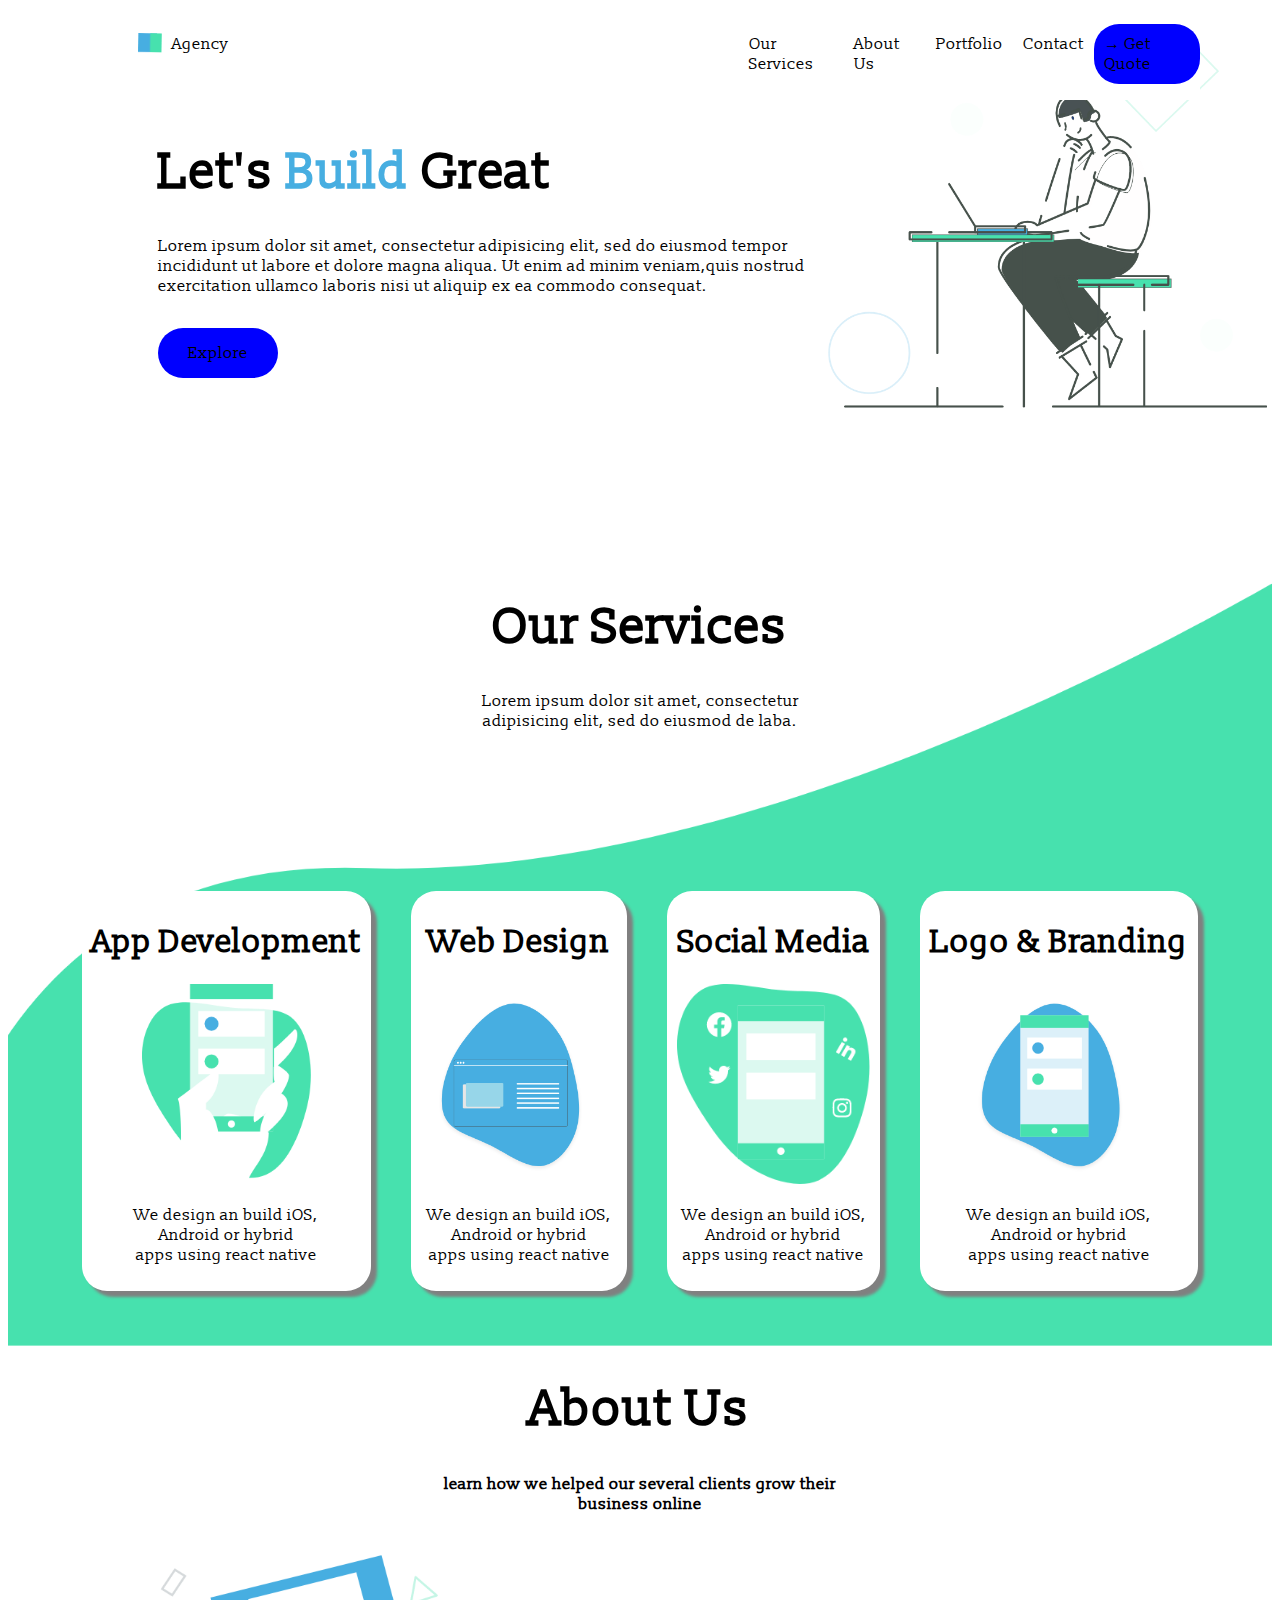
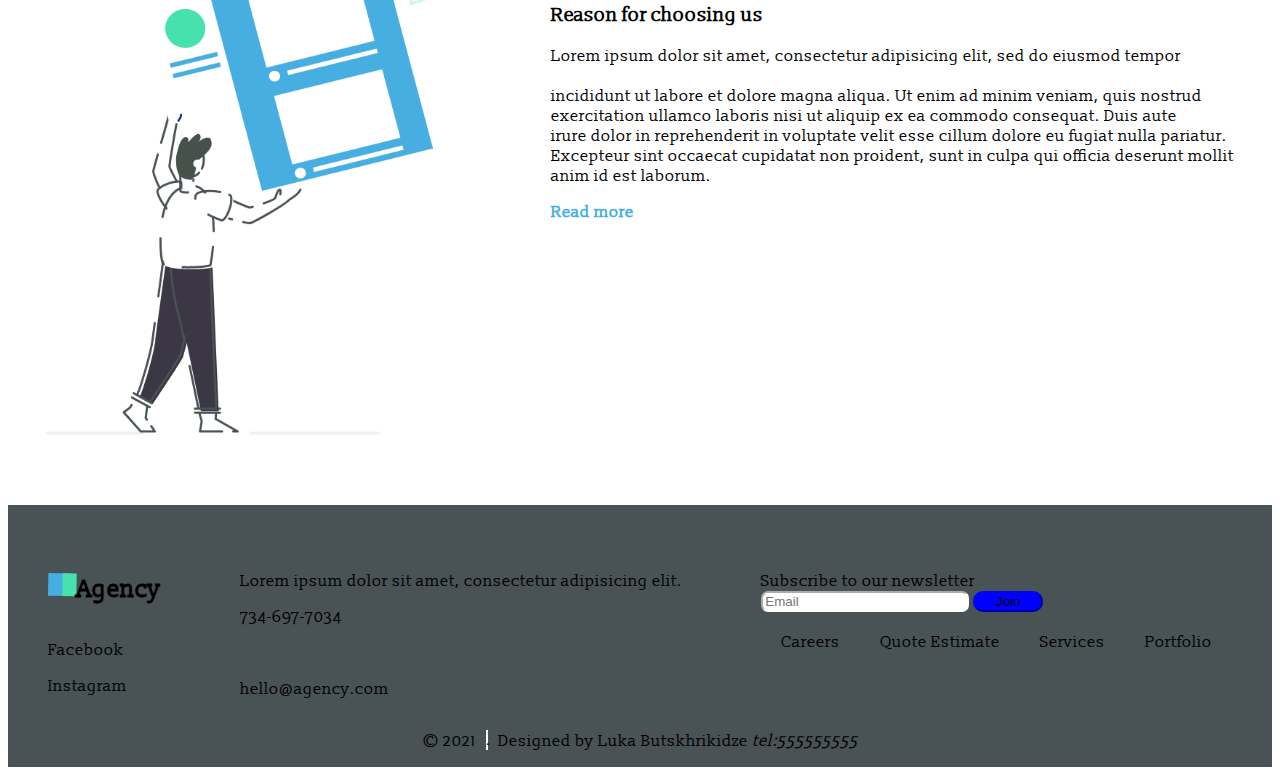
<file: index.html>
<!DOCTYPE html>
<html>
<head>
	<link rel="icon" type="faction.icon" href="photos/Group 422.png">
	<link rel="stylesheet" type="" href="">
    <link rel="preconnect" href="https://fonts.googleapis.com">
<link rel="preconnect" href="https://fonts.gstatic.com" crossorigin>
<link href="https://fonts.googleapis.com/css2?family=Slabo+13px&display=swap" rel="stylesheet">
	<link rel="stylesheet" >
	<link rel="stylesheet" type="text/css" href="css/style.css">
	<meta charset="utf-8">
	<title>final project luka</title>
</head>
<body>
<header class="header">
	<nav class="header-navigation">
	<img src="photos/Group 422.png" class="logo">
    <p style="margin-right: 500px;">Agency</p>
	<a href="#"><p>Our Services</p></a>
	<a href="#"><p>About Us</p></a>
	<a href="#"><p>Portfolio</p></a>
	<a href="#"><p>Contact</p></a>
	<a href="#"><p class="getexplore">→ Get Quote</p></a>
    </nav>
</header>
<section class="section-first">
<div class="section-first-div">
	<h1 class="h1">Let's <strong class="strong">Build</strong> Great</h1>
	<p>Lorem ipsum dolor sit amet, consectetur adipisicing elit, sed do eiusmod tempor<br> incididunt ut labore et dolore magna aliqua. Ut enim ad minim veniam,quis nostrud<br> exercitation ullamco laboris nisi ut aliquip ex ea commodo consequat. </p>
	<p class="getexplore">Explore</p>
</div>
	<img src="photos/Section-first.png" height="400px"  >
</section>
<section class="section-second">
	<center><h1 class="h1">Our Services</h1>
	<p style="margin-bottom: 140px">Lorem ipsum dolor sit amet,  consectetur<br> adipisicing elit, sed do eiusmod de laba.<br>
	</p></center>
	<div class="container">
    		<div class="div">
	        <a href="#">
			<center>
			<h1> App Development</h1>
			<img src="photos/Service Card Image.png" height="200px">
			<p class="p">We design an build iOS,<br> Android or hybrid<br> apps using react native</p>
		</center>
           </a>
		</div>
		<div class="div">
	        <a href="#">
			<center>
			<h1> Web Design </h1>
			<img src="photos/Group 645.png" height="200px">
			<p  class="p">We design an build iOS,<br> Android or hybrid<br> apps using react native</p>
		</center>
	        </a>
		</div>
		<div class="div">
			<a href="#">
			<center>
			<h1> Social Media </h1>
			<img src="photos/Group 629.png"  height="200px">
			<p class="p">We design an build iOS,<br> Android or hybrid<br> apps using react native</p>
		    </center>
	        </a>
		</div>
		<div class="div">
			<a href="#">
			<center>
			<h1> Logo & Branding </h1>
			<img src="photos/Group 637.png" height="200px">
			<p class="p">We design an build iOS,<br> Android or hybrid<br> apps using react native</p>
		</center>
		     </a>  
		</div>
	</div>
	</div>
</section>
<section class="section-third">
	<center><h1 class="h1">About Us</h1>
		<h4>learn how we helped our several clients grow their<br> business online</h4>
	</center>
	<div class="container">
		<img src="photos/About Us ilustration.png" height="500px" class="section-third-photo">
		<div class="section-third-div"><h3>Reason for choosing us</h3>
			<p>Lorem ipsum dolor sit amet, consectetur adipisicing elit, sed do eiusmod
			tempor<br><br> incididunt ut labore et dolore magna aliqua. Ut enim ad minim veniam,
			quis nostrud<br> exercitation ullamco laboris nisi ut aliquip ex ea commodo
			consequat. Duis aute<br> irure dolor in reprehenderit in voluptate velit esse
			cillum dolore eu fugiat nulla pariatur.<br> Excepteur sint occaecat cupidatat non
			proident, sunt in culpa qui officia deserunt mollit<br> anim id est laborum.</p>
			<a href="team.html"><strong class="strong">Read more</strong></a>
		</div>
</section>
<footer class="footer">
<div class="container-2">
	<div>
		<div class="container-div">
	     <img src="photos/Group 422.png">
         <h2>Agency</h2>
        </div>
    <a href="#"><p>Facebook</p></a>
    <a href="#"><p>Instagram</p></a>
	</div>
	<div>
		<p>Lorem ipsum dolor sit amet, consectetur adipisicing elit.</p>
		 <p>734-697-7034</p><br>
		 <a href="#"><p>hello@agency.com</p></a>

	</div>
	<div>
		<p style="margin-bottom: 0px;">Subscribe to our newsletter</p>
		<div class="container-div">
		<form>
			<input placeholder="Email" type="text" class="input-text">
			<button class="input-submit">Join</button>
		</form>
		</div>

		<div class="container-div-2">
			<a href="#">Careers</a>
			<a href="#">Quote Estimate</a>
			<a href="#">Services</a>
			<a href="#">Portfolio</a>
		</div>
	</div>
</div>
<div class="last-div">
	<p>© 2021</p>
<span class="icon-line">.</span>
<p>Designed by <a href="https://mail.google.com/mail/u/1/#inbox" target="blank">Luka Butskhrikidze</a>  <i>tel:<a href="tel:+995 555555555">555555555</a></i> </p>

</div>
</footer>
</body>
</html>
</file>
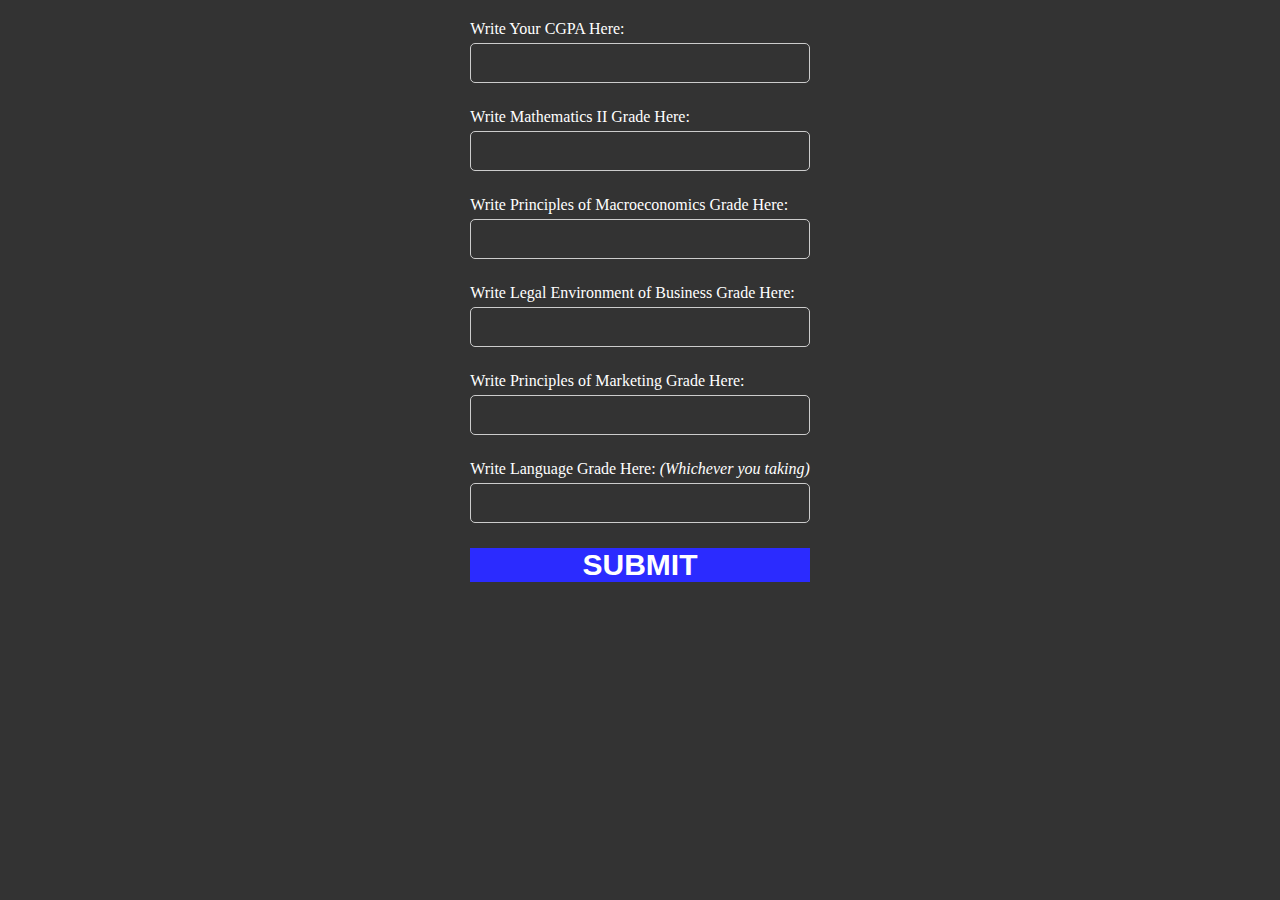
<file: Calculator/index.html>
<!DOCTYPE html>
<html lang="en">
<head>
    <meta charset="UTF-8">
    <meta name="viewport" content="width=device-width, initial-scale=1.0">
    <title>Calculator</title>
    <link rel="stylesheet" href="style.css">
</head>
<body>
    <div class="container">
        <form class="inputs">
            <label for="GPA">Write Your CGPA Here:</label>
            <input type="number" name="GPA" id="GPA">
        </form>

        <form class="inputs">
            <label for="math">Write Mathematics II Grade Here:</label>
            <input type="number" name="math" id="math">
        </form>

        <form class="inputs">
            <label for="macro">Write Principles of Macroeconomics Grade Here:</label>
            <input type="number" name="macro" id="macro">
        </form>

        <form class="inputs">
            <label for="legal">Write Legal Environment of Business Grade Here:</label>
            <input type="number" name="legal" id="legal">
        </form>

        <form class="inputs">
            <label for="marketing">Write Principles of Marketing Grade Here:</label>
            <input type="number" name="marketing" id="marketing">
        </form>

        <form class="inputs">
            <label for="lang">Write Language Grade Here: <i>(Whichever you taking)</i></label>
            <input type="number" name="lang" id="lang">
        </form>

        <input type="button" value="SUBMIT" id="submitBtn">

        <p id="result"></p>

    </div>
    <script src="main.js"></script>
</body>
</html>
</file>
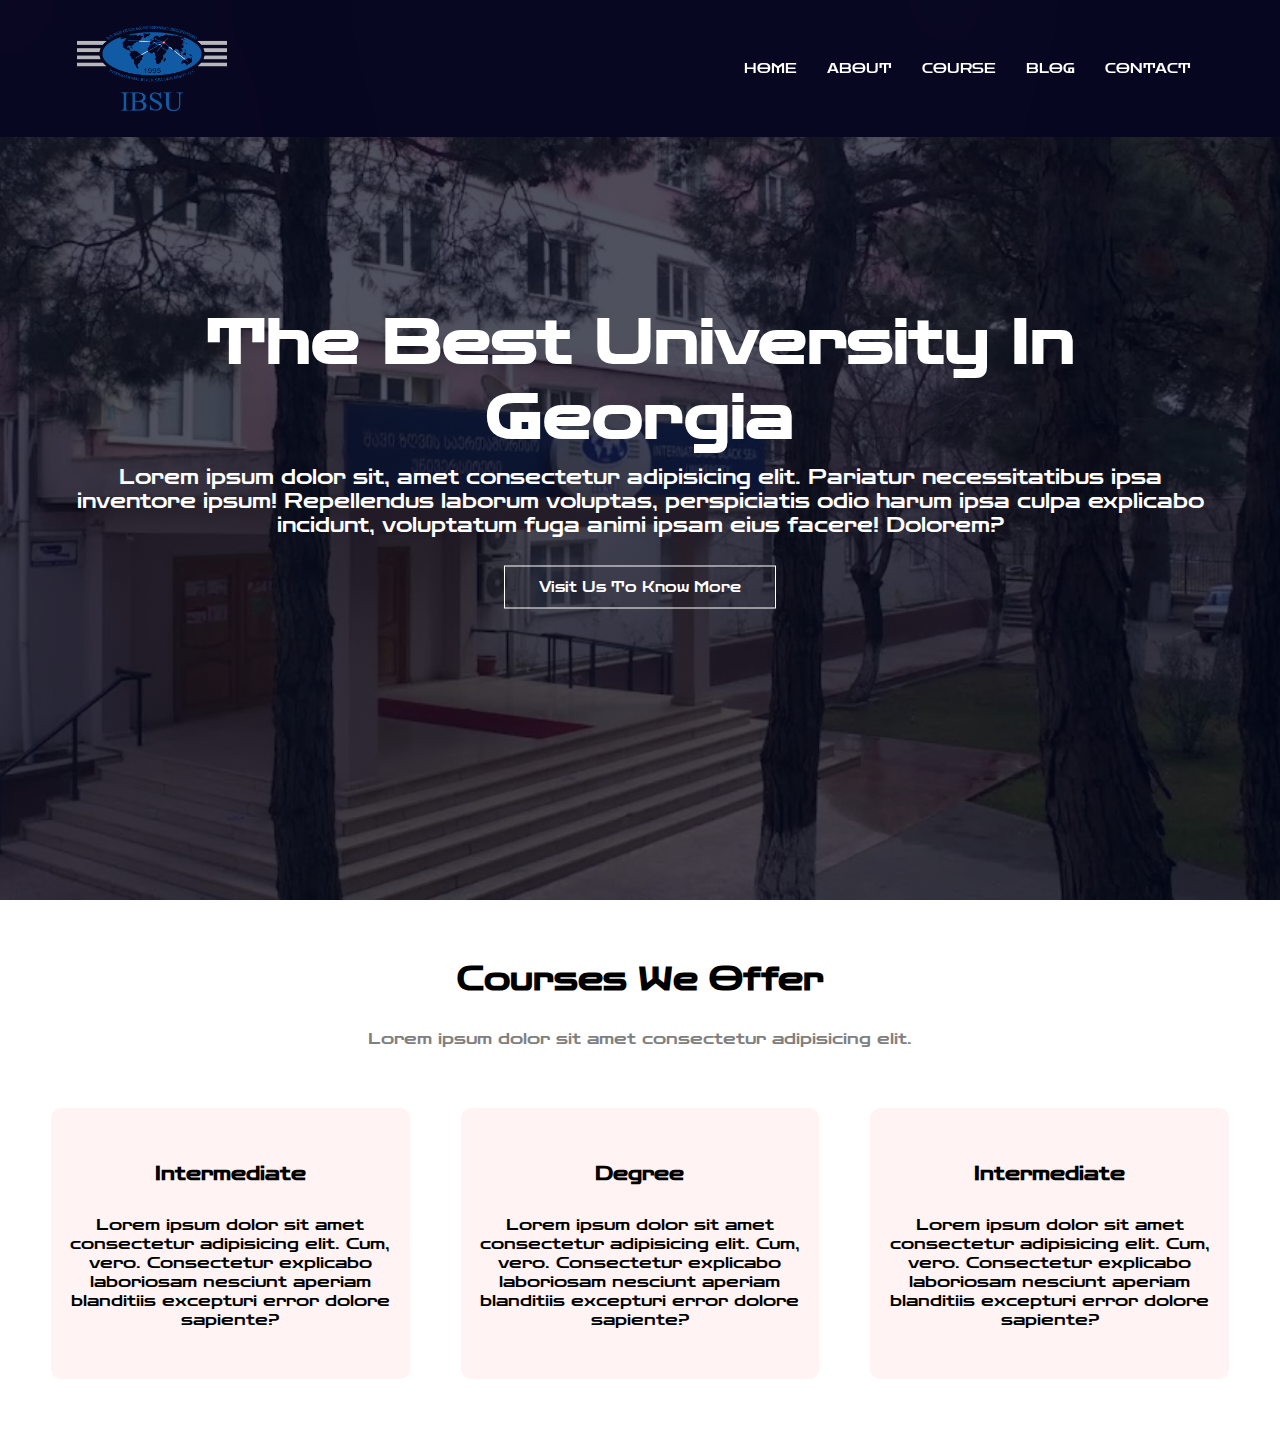
<file: FLEX/index.html>
<!DOCTYPE html>
<html lang="en">
<head>
    
    <link rel="preconnect" href="https://fonts.googleapis.com">
    <link rel="preconnect" href="https://fonts.gstatic.com" crossorigin>
    <link href="https://fonts.googleapis.com/css2?family=Kenia&family=Zen+Dots&display=swap" rel="stylesheet">
    <link rel="stylesheet" href="style.css">
    <meta charset="UTF-8">
    <meta http-equiv="X-UA-Compatible" content="IE=edge">
    <meta name="viewport" content="width=device-width, initial-scale=1.0">
    <title>Document</title>
    <style>
        @import url('https://fonts.googleapis.com/css2?family=Kenia&family=Zen+Dots&display=swap');
    </style>
</head>
<body>
    <section class="header">
        <nav>
            <img src="images/logo-ibsu.png">
            <div class="nav-links">      
            <ul class="ul">
                <li><a href="#">HOME</a></li>
                <li><a href="#">ABOUT</a></li>
                <li><a href="#">COURSE</a></li>
                <li><a href="#">BLOG</a></li>
                <li><a href="#">CONTACT</a> </li>   
            </ul>
            </div>    
        </nav>
        <div class="text-box">
            <h1>The Best University In Georgia</h1>
            <p>Lorem ipsum dolor sit, amet consectetur adipisicing elit. Pariatur necessitatibus ipsa inventore
              ipsum! Repellendus laborum voluptas, perspiciatis   odio harum ipsa culpa explicabo incidunt,
             voluptatum fuga animi ipsam eius facere! Dolorem?</p>
             <a href="https://ibsu.edu.ge/en/" target="_blank" title="IBSU Page">Visit Us To Know More</a>
        </div>
    </section>
    <section class="header-2">
        <div class="title">
            <h1>Courses We Offer</h1>
            <p>Lorem ipsum dolor sit amet consectetur adipisicing elit.</p>
        </div>
        <div class="header-2-box">
                <div class="header-2-box-div">
                     <h3>Intermediate</h3>
                     <p>Lorem ipsum dolor sit amet consectetur adipisicing elit. Cum, vero. Consectetur explicabo laboriosam nesciunt aperiam blanditiis excepturi error dolore sapiente?</p>
                </div>
                <div class="header-2-box-div">
                     <h3>Degree</h3>
                     <p>Lorem ipsum dolor sit amet consectetur adipisicing elit. Cum, vero. Consectetur explicabo laboriosam nesciunt aperiam blanditiis excepturi error dolore sapiente?</p>
                </div>
                <div class="header-2-box-div">
                     <h3>Intermediate</h3>
                     <p>Lorem ipsum dolor sit amet consectetur adipisicing elit. Cum, vero. Consectetur explicabo laboriosam nesciunt aperiam blanditiis excepturi error dolore sapiente?</p>
                </div>
        </div>
    </section>
</body>
</html>
</file>
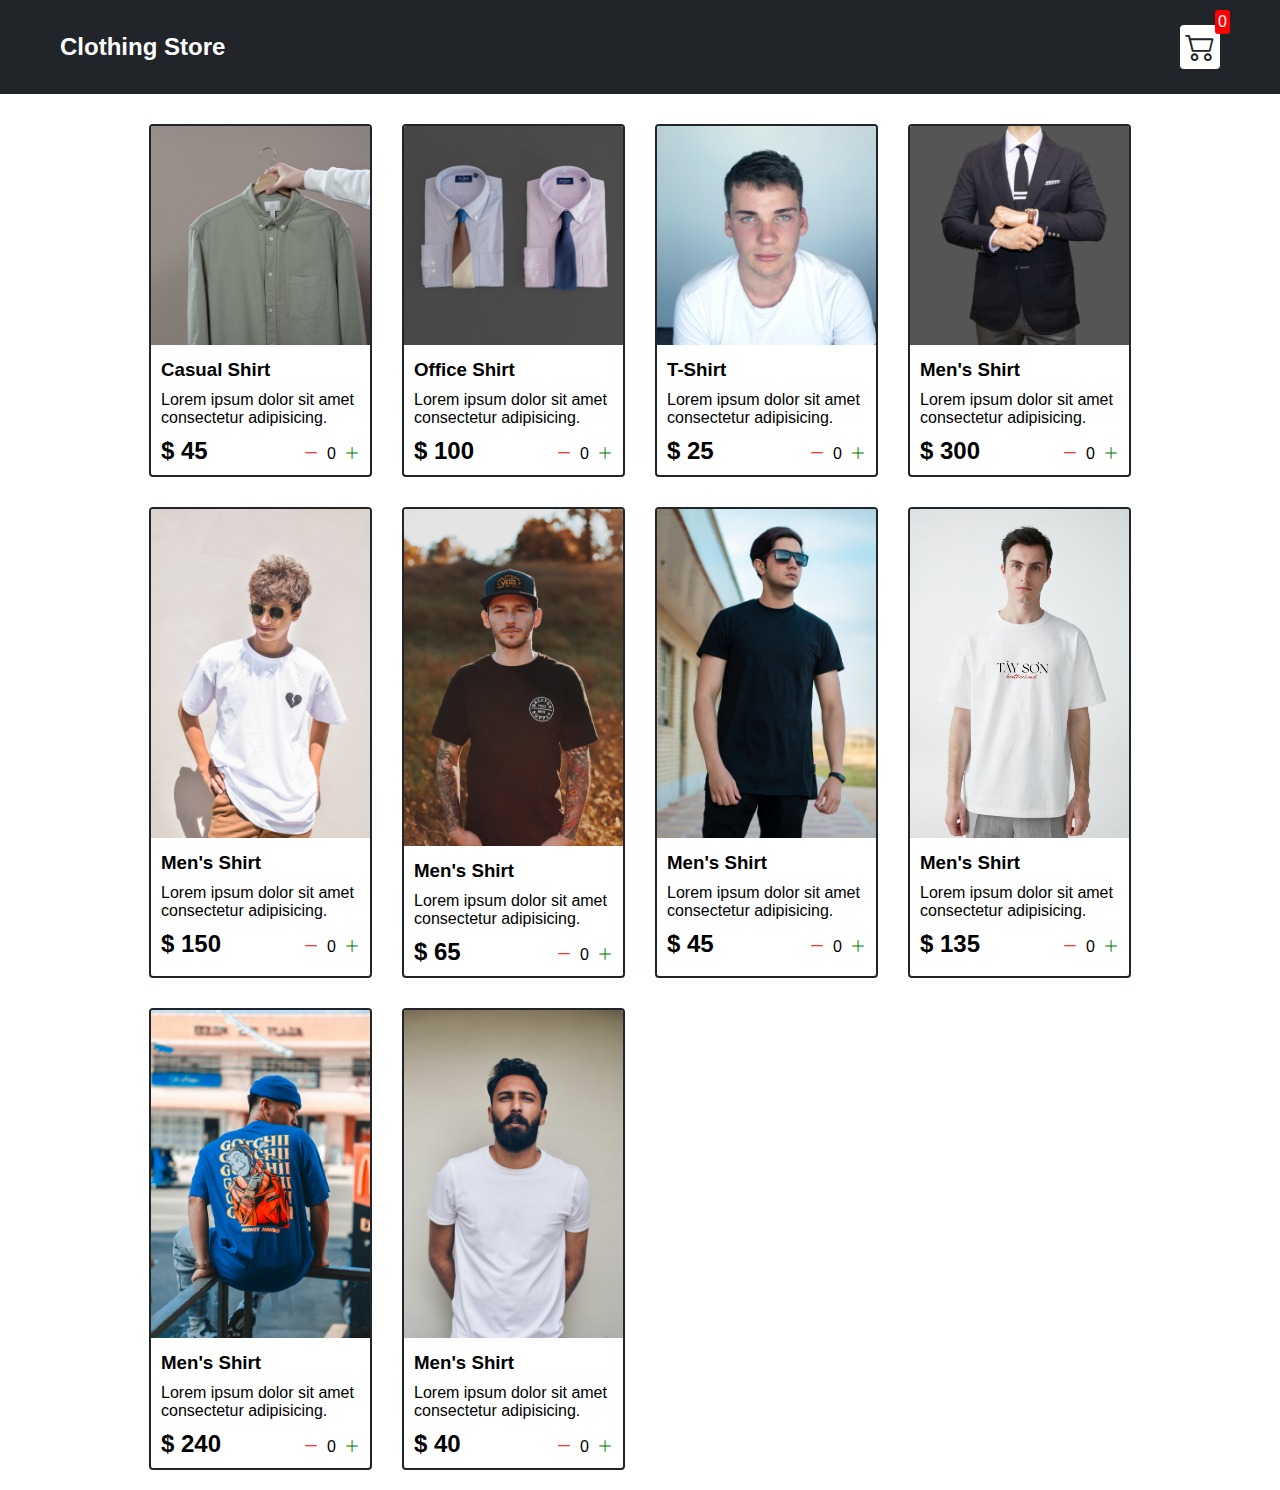
<file: Shopping Cart/index.html>
<!DOCTYPE html>
<html lang="en">
<head>
    <meta charset="UTF-8">
    <meta http-equiv="X-UA-Compatible" content="IE=edge">
    <meta name="viewport" content="width=device-width, initial-scale=1.0">
    <title>Clothing Store</title>
    <link rel="stylesheet" href="src/style.css">
    <link rel="stylesheet" href="https://cdn.jsdelivr.net/npm/bootstrap-icons@1.10.5/font/bootstrap-icons.css">
    <link rel="icon" href="images/logo.jpg">
</head>
<body>
    <div class="navbar">
        <h2>Clothing Store</h2>
        
        <div class="cart"> 
                <a href="cart.html"><i class="bi bi-cart2"></i></a>
                <div class="cartAmount" id="cartAmount">0</div>
        </div>
    </div>

    <div class="shop" id="shop">
        
    </div>
        
        
</body>
<script src="src/data.js"></script>
    <script src="src/main.js"></script>
</html>
</file>
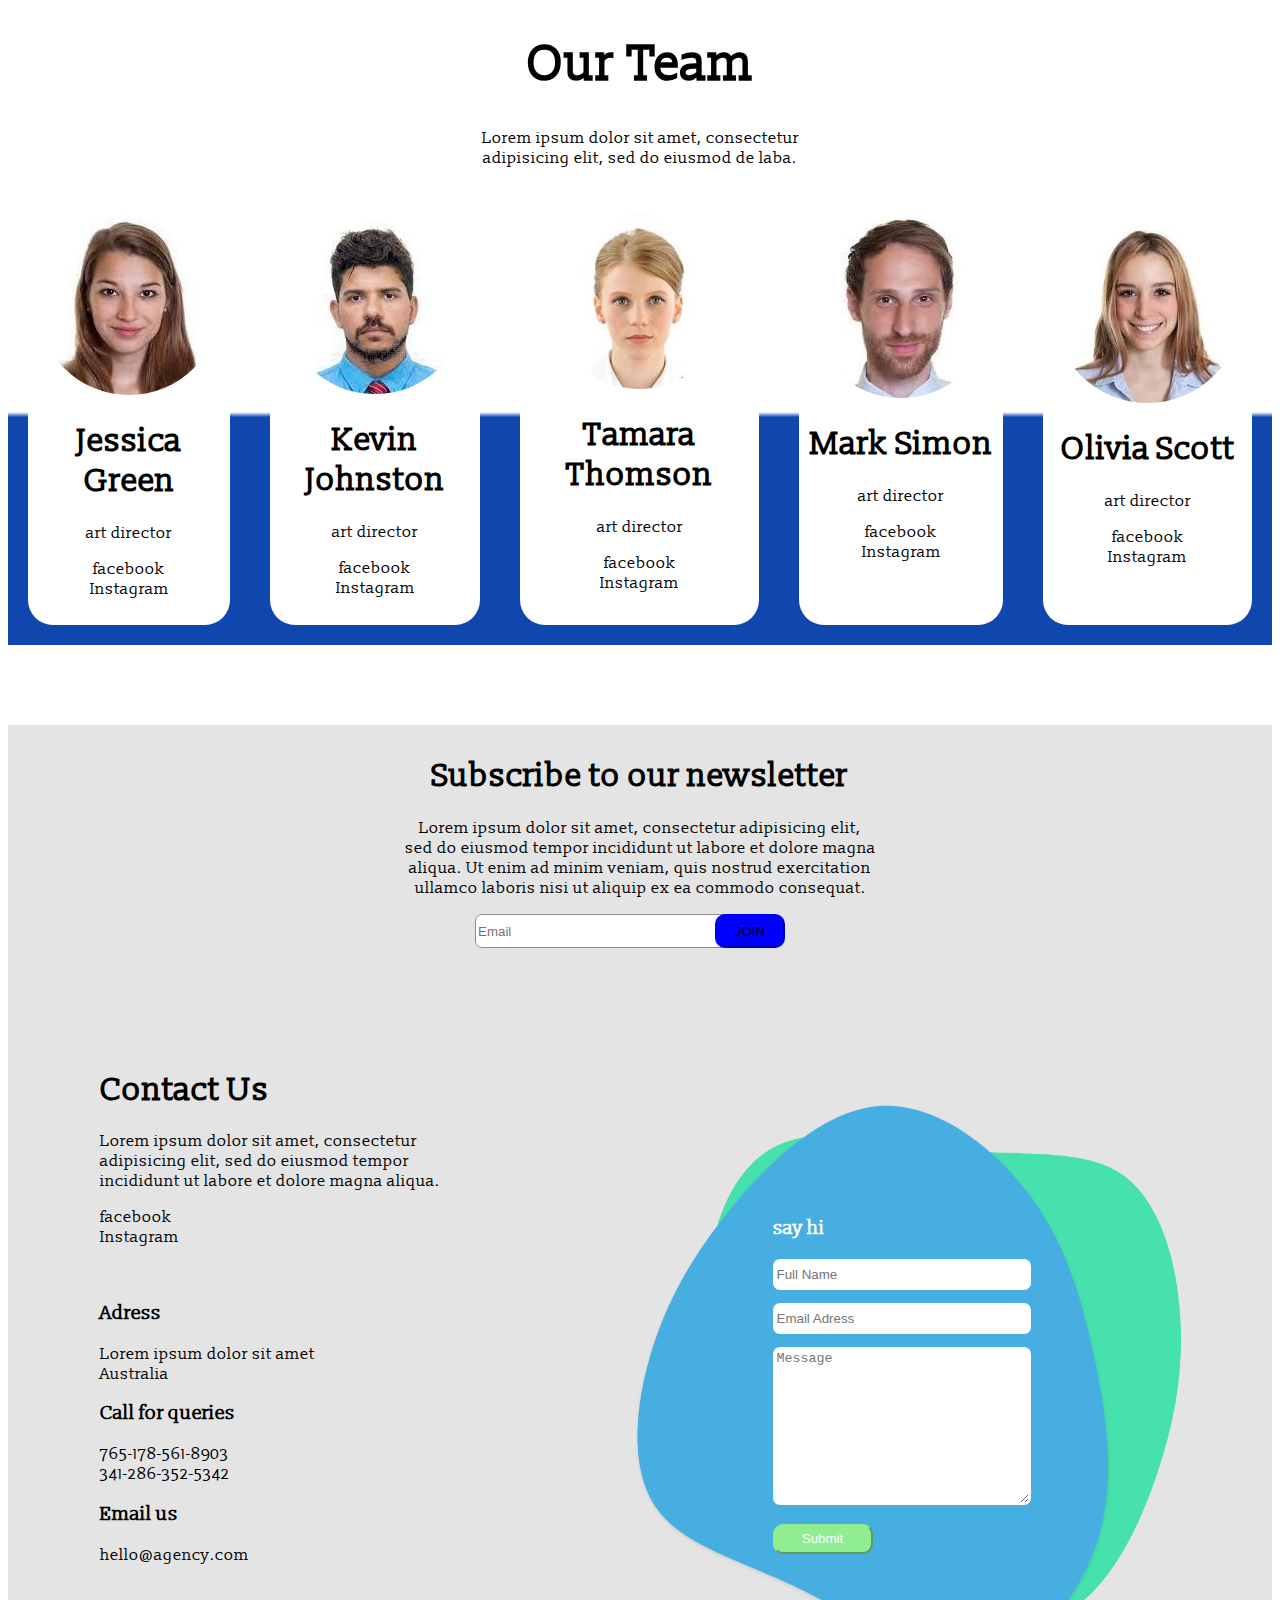
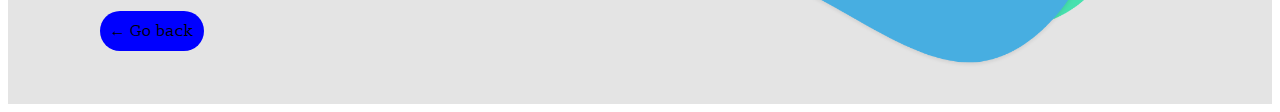
<file: team.html>
<!DOCTYPE html>
<html>
<head>
	<link rel="icon" type="faction.icon" href="photos/Group 422.png">
	<link rel="preconnect" href="https://fonts.googleapis.com">
    <link rel="preconnect" href="https://fonts.gstatic.com" crossorigin>
    <link href="https://fonts.googleapis.com/css2?family=Slabo+13px&display=swap" rel="stylesheet">
	<link rel="stylesheet" >
	<link rel="stylesheet" type="text/css" href="css/team.css">
	<meta charset="utf-8">
	<title>About us</title>
</head>
<body>
<section class="section-first">
	<div>
		<center><h1 class="h1">Our Team</h1>
	<p>Lorem ipsum dolor sit amet,  consectetur<br> adipisicing elit, sed do eiusmod de laba.<br>
	</p></center>
	<div class="container">
		<div class="div">
			<center>
			<img src="photos/woman.jpg" class="image">
			<h1> Jessica Green</h1>
			<p>art director</p>
			<a href="#"><p class="p">facebook<br></a> <a href="#">Instagram</a></p>
		</center>
		</div>
		<div class="div">
			<center>
			<img src="photos/man.jpg" class="image">
			<h1> Kevin Johnston </h1>
			<p>art director</p>
			<a href="#"><p  class="p">facebook<br></a><a href="#">Instagram</a></p>
		</center>
		</div>
		<div class="div">
			<center>			
			<img src="photos/woman2.jpg" height="175px" class="image" >
			<h1> Tamara Thomson</h1>
			<p>art director</p>
			<a href="#"><p class="p">facebook<br></a> <a href="#">Instagram</a></p>
		    </center>
		</div>
		<div class="div">
			<center>
			<img src="photos/man2.jpg" class="image">
			<h1> Mark Simon </h1>
			<p>art director</p>
			<a href="#"><p class="p">facebook<br></a> <a href="#">Instagram</a></p>
		</center>
		</div>
		<div class="div">
			<center>			
			<img src="photos/woman3.jpg" class="image">
			<h1> Olivia Scott </h1>
			<p>art director</p>
			<a href="#"><p class="p">facebook<br></a> <a href="#">Instagram</a></p>
		</center>
		</div>
	</div>
	</div>
</section>
<section class="section-second">
<center>
	<h1>Subscribe to our newsletter</h1>
	<p>Lorem ipsum dolor sit amet, consectetur adipisicing elit,<br> sed do eiusmod
	tempor incididunt ut labore et dolore magna <br>  aliqua. Ut enim ad minim veniam,
	quis nostrud exercitation <br> ullamco laboris nisi ut aliquip ex ea commodo
	consequat. </p>
		<form>
			<input placeholder="Email" type="text" class="input-text">
			<button class="input-submit">JOIN</button>
		</form>
	</center>
<div class="container-2">
	<div>
		<h1>Contact Us </h1>
		<p>Lorem ipsum dolor sit amet, consectetur<br> adipisicing elit, sed do eiusmod
		tempor<br> incididunt ut labore et dolore magna aliqua. </p>
		<a href="#"><p class="p">facebook<br></a> <a href="#">Instagram</a></p><br>
		<h3>Adress</h3>
		<p>Lorem ipsum dolor sit amet<br>Australia</p>
		<h3>Call for queries</h3>
		<p>765-178-561-8903<br> 341-286-352-5342</p>
		<h3>Email us</h3>
		<a href="#"><p>hello@agency.com</p></a><br><br>
		<a href="index.html" class="back">← Go back</a>

	</div>
	<div class="div-2">
		<h3 class="h3">say hi</h3>
		<form>
			<input placeholder="Full Name" type="text" class="input-text-2 name"><br>
			<input placeholder="Email Adress" type="text" class="input-text-2 name"><br>
			<textarea placeholder="Message" name="message" rows="10" cols="30"  class="input-text-2"></textarea><br>
			<input type="submit" class="input-submit-2">
		</form>
	</div>
    </div>
</section>
</body>
</html>
</file>
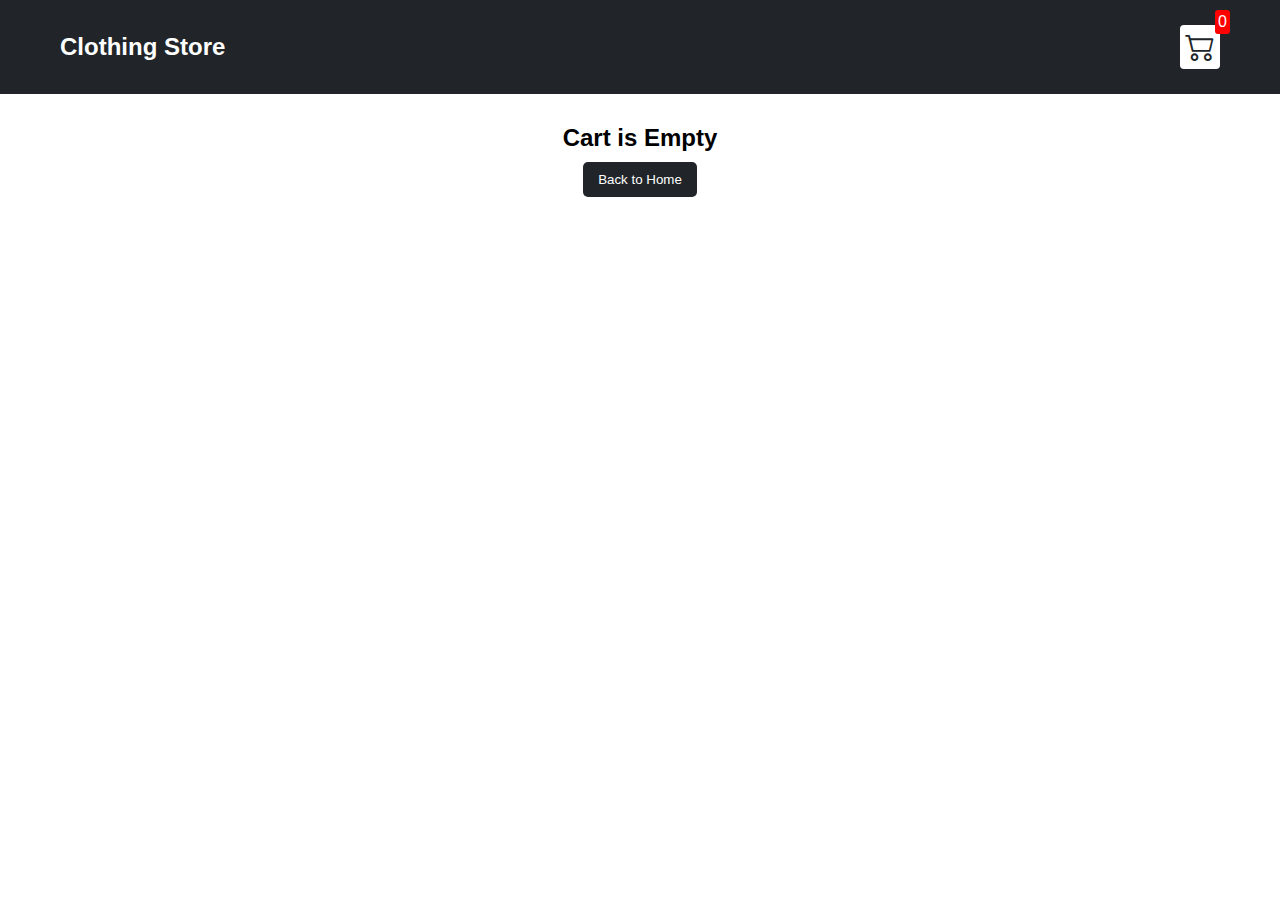
<file: Shopping Cart/cart.html>
<!DOCTYPE html>
<html lang="en">
<head>
    <meta charset="UTF-8">
    <meta http-equiv="X-UA-Compatible" content="IE=edge">
    <meta name="viewport" content="width=device-width, initial-scale=1.0">
    <title>Clothing Store</title>
    <link rel="stylesheet" href="src/style.css">
    <link rel="stylesheet" href="https://cdn.jsdelivr.net/npm/bootstrap-icons@1.10.5/font/bootstrap-icons.css">
    <link rel="icon" href="images/logo.jpg">
</head>
<body>
    <div class="navbar">
        
            <h2><a href="index.html">Clothing Store</a></h2>
        
        <div class="cart">
                <i class="bi bi-cart2"></i>
                <div class="cartAmount" id="cartAmount">0</div>
        </div>
    </div>

    <div id="label" class="text-center"></div>
    <div class="shopping-cart" id="shopping-cart"></div>
</body>
<script src="src/data.js"></script>
<script src="src/cart.js"></script>
</html>
</file>
<file: css/style.css>
body{font-family: 'Slabo 13px', serif;
}
a{
	text-decoration: none;
	color: black;
}
a:hover{
color: skyblue;
}

.header{
	position: fixed;
	background-color: white;
    margin-right: 80px;
}
.strong{
	color: #47AEE1;
}
.h1{
	font-size: 50px;
}
.header-navigation {
	display: flex;
	
}
.header-navigation p{
	padding: 10px;
}
.logo{
	margin-left: 130px;
	height: 20px;
	margin-top: 25px;
}
.getexplore{
	background-color: blue;
    border: 2px;
    border-radius: 25px;
    display: inline-block;
    padding: 15px;
    padding-right: 30px;
    padding-left: 30px;
}
.section-first{
	display: inline;
	margin-left: 150px;
	
}
.section-first {
	display: flex;
}
.section-first-div{
	margin-top: 100px;
}
.section-second{
	margin-top: 120px;
	padding: 35px;
	background-image: url('../photos/background.png');
    background-position: center;
    background-repeat: no-repeat;
    background-size: cover;
}
.container{
	display: flex;
	justify-content: center;
}
.div{
	box-shadow: 6px 6px 3px gray ;
	background-color: white;
	border: 2px;
    padding: 10px;
    border-radius: 25px;
    margin: 20px;
}
.section-third-div{
	margin-top: 50px;
	margin-left: 100px;
}
.footer{
	background-color:  #495254;
	margin-top: 70px;
}
.container-2{
	display: flex;
	justify-content: space-around;
}
.container-div{
	display: flex;
	align-items: baseline;
}
.container-div-2{
	display: flex;
	align-items: baseline;
}
.container-div-2 a{
	padding: 20px;
}
footer{
	padding-top: 50PX;
	justify-content: center;
}
.last-div{
	display: flex;
	justify-content: center;
}
.input-text{
	border-radius: 7px;
	border-color: white;
	width: 200px;
}
.input-text:hover{
	border-color: lightblue;
}
.input-submit{
	border-radius: 10px;
	background-color: blue;
	border-color: blue;
	width: 70px;
}
.icon-line {
	margin-left: 10px;
	margin-right: 10px;
	margin-top: 15px;
    width: 2px;
    display:inline-block;
    height: 100%;
    background-color:white;
}
</file>
<file: Calculator/style.css>
*{
    margin: 0;
    padding: 0;
    box-sizing: border-box;
}

body{
    padding: 20px 0 0 0;
    background-color: rgba(0, 0, 0, 0.8);
    min-height: 100vh;
    display: flex;
    align-items: center;
    flex-direction: column;
    gap: 20px;
}

.container{
    display: flex;
    flex-direction: column;
    gap: 25px;
}

.inputs{
    display: flex;
    flex-direction: column;
    gap: 5px;
}

.inputs label{
    color: white;
    font-size: 16px;
}

.inputs input{
    background-color: transparent;
    padding: 10px;
    font-size: 16px;
    border-radius: 5px;
    border: 1px solid #ccc;
    color: white;
}

.inputs input:focus{
    outline: none;
}

#submitBtn{
    background-color: rgb(43, 43, 255);
    color: white;
    font-weight: 900;
    font-size: 30px;
    border: none;
    cursor: pointer;

    transition: .2s;
}

#submitBtn:hover{
    background-color: rgb(57, 57, 255);
}

#result {
    color: white;
    font-size: larger;
    font-weight: 700;
}

#result span{
    color: red;
    font-size: larger;
    font-weight: 700;
}
</file>
<file: FLEX/style.css>
*{
    padding: 0;
    margin: 0;
    font-family: 'Kenia', cursive;
    font-family: 'Zen Dots', cursive;
}   
a{
    text-decoration: none;
}
.header { 
    background: linear-gradient(to right,rgba(4, 9, 30,0.7), rgba(4, 9, 30,0.7)), url(images/download.jpg) no-repeat center center fixed; 
    background-position: center;
    background-size: cover;
    position: relative;
    width: 100%;
    height: 100vh;
  }
  nav{
    display: flex;
    position: fixed;
    right: 0;
    left: 0;
    padding: 2% 6%;
    justify-content: space-between;
    align-items: center;
    background:hsla(244, 77%, 7%, 0.9);
    backdrop-filter: blur(4rem);
    z-index: 99999;
  }
  nav img{
    width: 150px;
   
  }
 .nav-links{
    flex: 1;
    text-align: right;
  }
 .nav-links ul li{
    list-style: none;
    display: inline-block;
    padding: 8px 12px;
    position: relative;
}
.nav-links ul li a{
    color: white;
    font-size: 13px
}
.nav-links ul li a::after{
    content:'' ;
    width: 0;
    height: 2px;
    background: rgb(8, 0, 255);
    display: block;
    margin: auto; 
    transition: 0.3s;
}
.nav-links ul li a:hover::after{
    width: 100%;
}
.text-box{
    width: 90%;
    color: white;
    position: absolute;
    top: 50%;
    left: 50%;
    transform: translate(-50%, -50%);
    text-align: center;
}
.text-box h1{
    font-size: 62px;
}
.text-box p{
    margin: 10px 0 40px;
    font-size: 20px;
}
.text-box a{
    color: white;
    font-size: 14px;
    border: 1px solid white;
    padding: 12px 34px;
    transition: 0.6s;

}
.text-box a:hover{
    background-color: rgba(8, 0, 255, 0.302);
}
@media(max-width: 750px){
  
    .text-box h1{
        font-size: 25px;
    }
    .nav-links ul li{
        display: flex;
    }
    .nav-links ul li a:hover::after{
        width: 100%;
    }
    .nav-links{
        position: absolute;
        background:hsla(244, 77%, 7%, 0.9);
        backdrop-filter: blur(4rem);
        height: 100vh;
        width: 200px;
        top: 0;
        right: 0;
        text-align: left;
    }
    .ul{
        margin-top: 20%;
    }
    nav{
        background-color: rgba(255, 0, 0, 0);
        backdrop-filter: blur(0);
        position: absolute;

    }
    .header-2-box{
        display: flex;
        flex-direction: column;
        margin: 2% 2%;
    }
    .title p{
        text-align: center;
    }
}
.title{
    display: flex;
    flex-direction: column;
    justify-content: center;
    align-items: center;
}
.title h1{
    margin: 60px 0 30px;
}
.title p{
    color: gray;
    margin-bottom: 60px;
}
.header-2-box{
    display: flex;
    justify-content: space-evenly;
}
.header-2-box-div{
    flex-basis: 28%;
    padding: 50px 18px;
    background-color: #fff3f3;
    text-align: center;
    margin-bottom: 5%;
    box-sizing: border-box;
    border-radius: 10px;
    transition: 0.5s;
}
.header-2-box-div:hover{
    box-shadow: 0 0 20px 0 rgb(98, 98, 98, 0.7);
}
.header-2-box-div h3{
    margin: 5px 0 30px 0;
}
</file>
<file: Shopping Cart/src/style.css>
*{
    margin: 0;
    padding: 0;
    box-sizing: border-box;
}

body{
    font-family: sans-serif;
}

i{
    cursor: pointer;
}

a{
    text-decoration: none;
    color: white;
}

.bi-cart2{
    color: #212529;
}

/* 
!  Navbar Styles
*/
.navbar{
    display: flex;
    justify-content: space-between;
    align-items: center;
    background-color: #212529;
    color: white;
    padding: 25px 60px;
    margin-bottom: 30px;

    position: sticky;
    top: 0;
}

.cart{
    background-color: #fff;
    color: #212529;
    font-size: 30px;
    padding: 5px;
    border-radius: 4px;
    position: relative;
}

.cartAmount{
    color: white;
    background-color: red;
    padding: 3px;
    font-size: 16px;
    border-radius: 3px;
    position: absolute;
    top: -15px;
    right: -10px;
}

/* 
! Shop Items Styles are Here
*/

.shop{
    display: grid;
    grid-template-columns: repeat(4, 223px);
    gap: 30px;
    justify-content: center;
    margin-bottom: 20px;
}

@media(max-width: 1000px){
    .shop{
        grid-template-columns: repeat(2, 223px);
    }
}

@media(max-width: 500px){
    .shop{
        grid-template-columns: repeat(1, 223px);
    }
}

.item{
    border: 2px solid #212529;
    border-radius: 4px;
}

.item img{
    width: 100%;
    border-radius: 2px 2px 0 0;
}

.details{
    display: flex;
    flex-direction: column;
    gap: 10px;
    padding: 10px;
}

.price-quantity{
    display: flex;
    justify-content: space-between;
    align-items: baseline;
}

.buttons{
    display: flex;
    gap: 8px;
    font-size: 16px;
}

.bi-plus-lg{
    color: green;
    cursor: pointer;
}

.bi-dash-lg{
    color: red;
    cursor: pointer;
}

/* 
! Style for label and buttons
*/

.text-center{
    text-align: center;
    margin-bottom: 20px;
}

.homeBtn, 
.checkout, 
.removeall{
    border: none;
    padding: 10px 15px;
    background-color: #212529;
    color: #fff;
    border-radius: 5px;
    cursor: pointer;
    margin-top: 10px;

    transition: .3s;
}

.checkout{
    background-color: green;
}

.removeall{
    background-color: red;
}

.homeBtn:hover{
    background-color: #38393a;
}

.bi-x-lg{
    color: red;
    font-weight: bold;
}


/* 
! Style for shopping cart
*/

.shopping-cart{
    display: grid;
    grid-template-columns: repeat(1, 320px);
    justify-content: center;
    gap: 15px;
    margin-bottom: 20px;
}

.cart-item{
    border: 2px solid #212529;
    display: flex;
    border-radius: 5px;
    
}

.title-price-x{
    width: 195px;
    display: flex;
    align-items: center;
    justify-content: space-between;
}

.title-price{
    display: flex;
    align-items: center;
    gap: 10px;
}

.cart-item-price{
    background-color: #212529;
    color: white;
    border-radius: 4px;
    padding: 3px 6px;
}
</file>
<file: css/team.css>
body{font-family: 'Slabo 13px', serif;
}
.h3{
	color: white;
}
a{
	text-decoration: none;
	color: black;
}
a:hover{
color: skyblue;
}

.container{
	display: flex;
	justify-content: space-around;
	background-image: url('../photos/back.png');
	background-position: center;
    background-repeat: no-repeat;
    background-size: cover;
}
.input-text{
	border-radius: 7px;
	width: 250px;
	height: 3.4vh;
	border: 1px solid;
	border-color: #928B8B;
}
.input-text:hover{
	border-color: lightblue;
}
.input-submit{
	position: relative;
	right: 20px;
	border-radius: 10px;
	background-color: blue;
	border-color: blue;
	width: 70px;
	height: 3.8vh;
}
.div{
	background-color: white;
	border: 2px;
    padding: 10px;
    border-radius: 25px;
    margin: 20px;
}
.h1{
	font-size: 50px;
}
.container-2{
	display: flex;
	justify-content: space-around;
	margin-top: 100px;
}
.image{
	border-radius: 1000px;
}
.div-2{
	background-image: url('../photos/Contactbackground.png');
	padding: 150px;
    background-position: center;
    background-repeat: no-repeat;
    background-size: cover;
    position: relative;
}
.back{
	background-color: blue;
	border: 2px;
    padding: 10px;
    border-radius: 25px;
}
.section-first{
	padding-bottom: 80px;
}
.section-second{
	background-color: #E4E4E4;
	padding-top: 10px;
}
.input-text-2{
	border: 2px solid;
	margin-bottom: 1em;
	border-radius: 7px;
	border-color: white;
	width: 250px;

}
.name{
	height: 25px;
}
.input-text-2:hover{
	border-color: gold;
}
.input-submit-2{
	border-radius: 10px;
	color: white;
	background-color: lightgreen;
	border-color: lightgreen;
	width: 100px;
	height: 30px;
}
</file>
